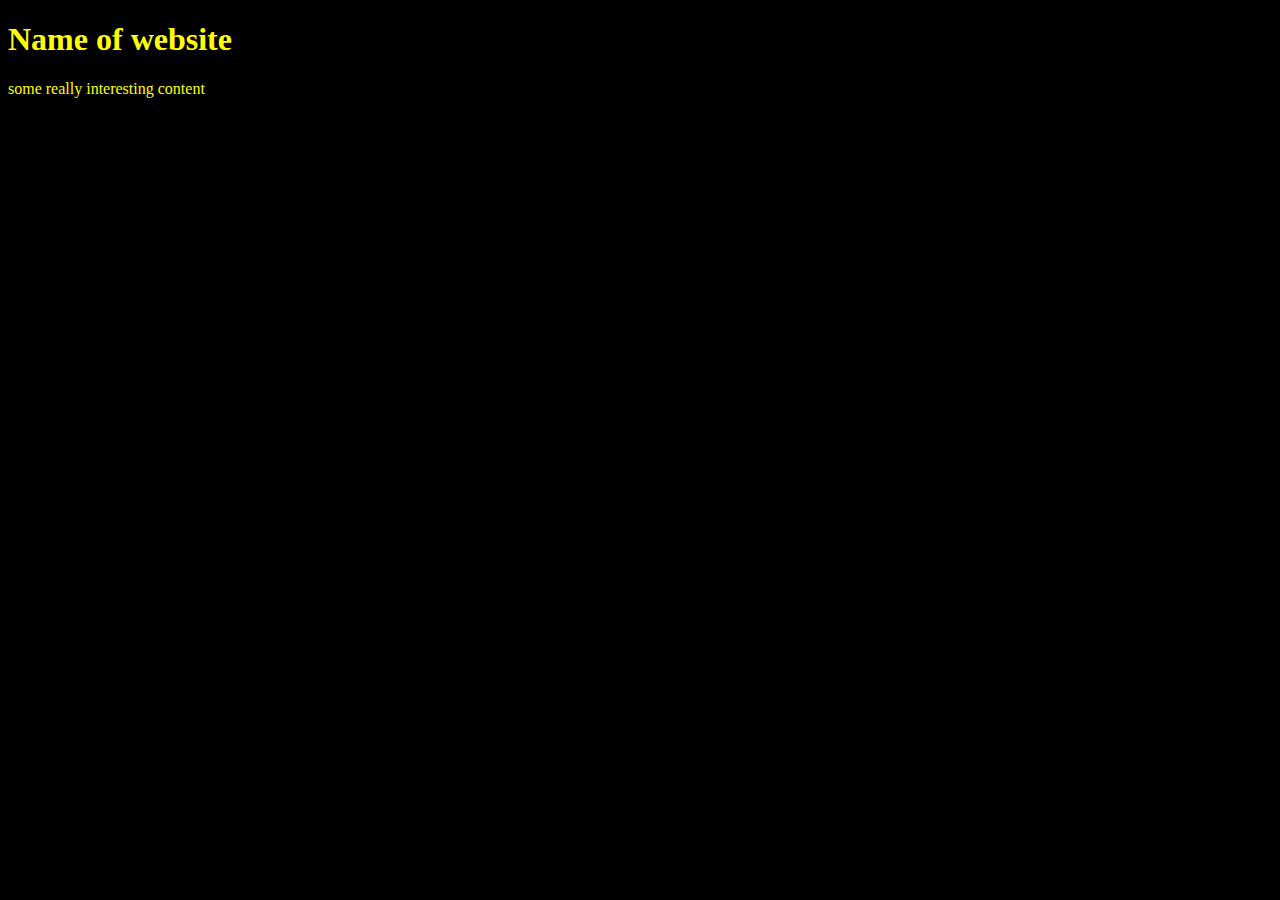
<file: unit_1/index.html>
<!DOCTYPE html>
<html>
<head>
	<link rel="stylesheet" type="text/css" href="css/style.css">
<title>Placeholder for name of my website</title>
<body>
	<h1>Name of website</h1>
	<p>some really interesting content</p>
</body>
</file>
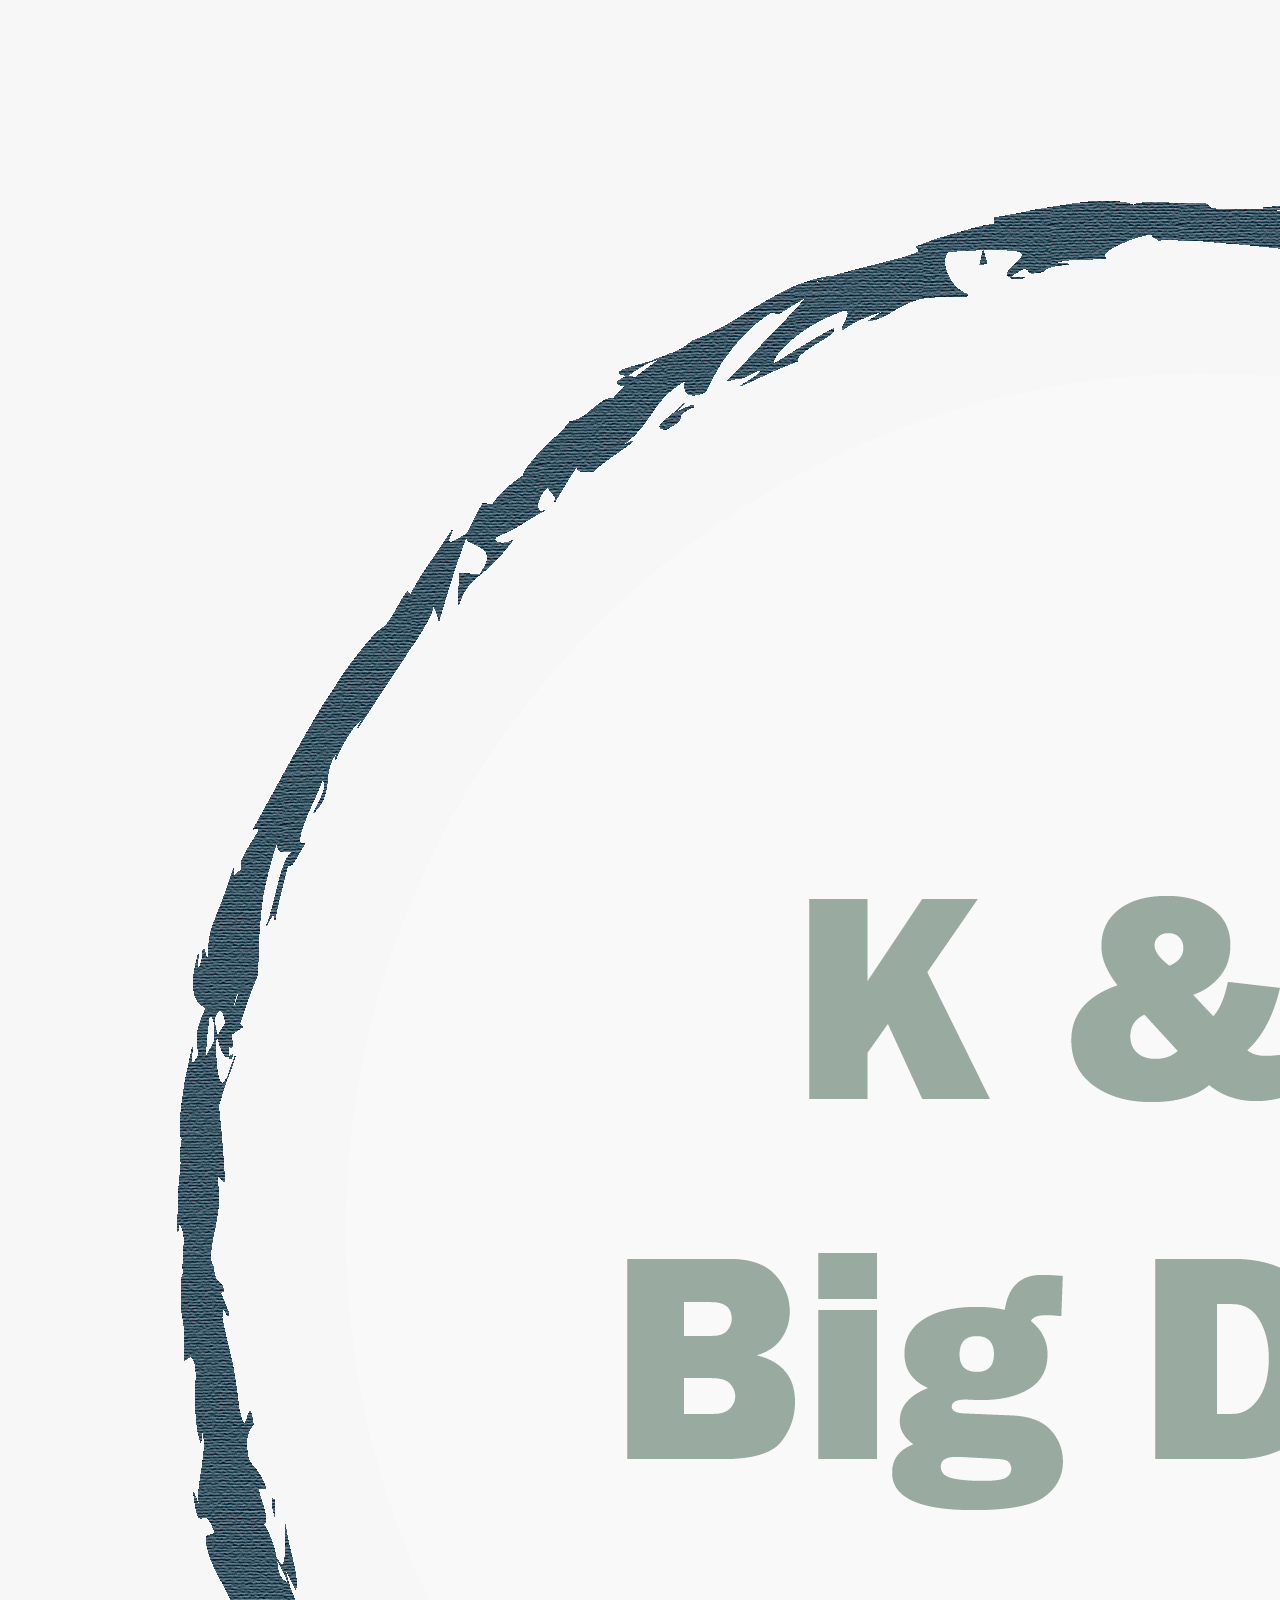
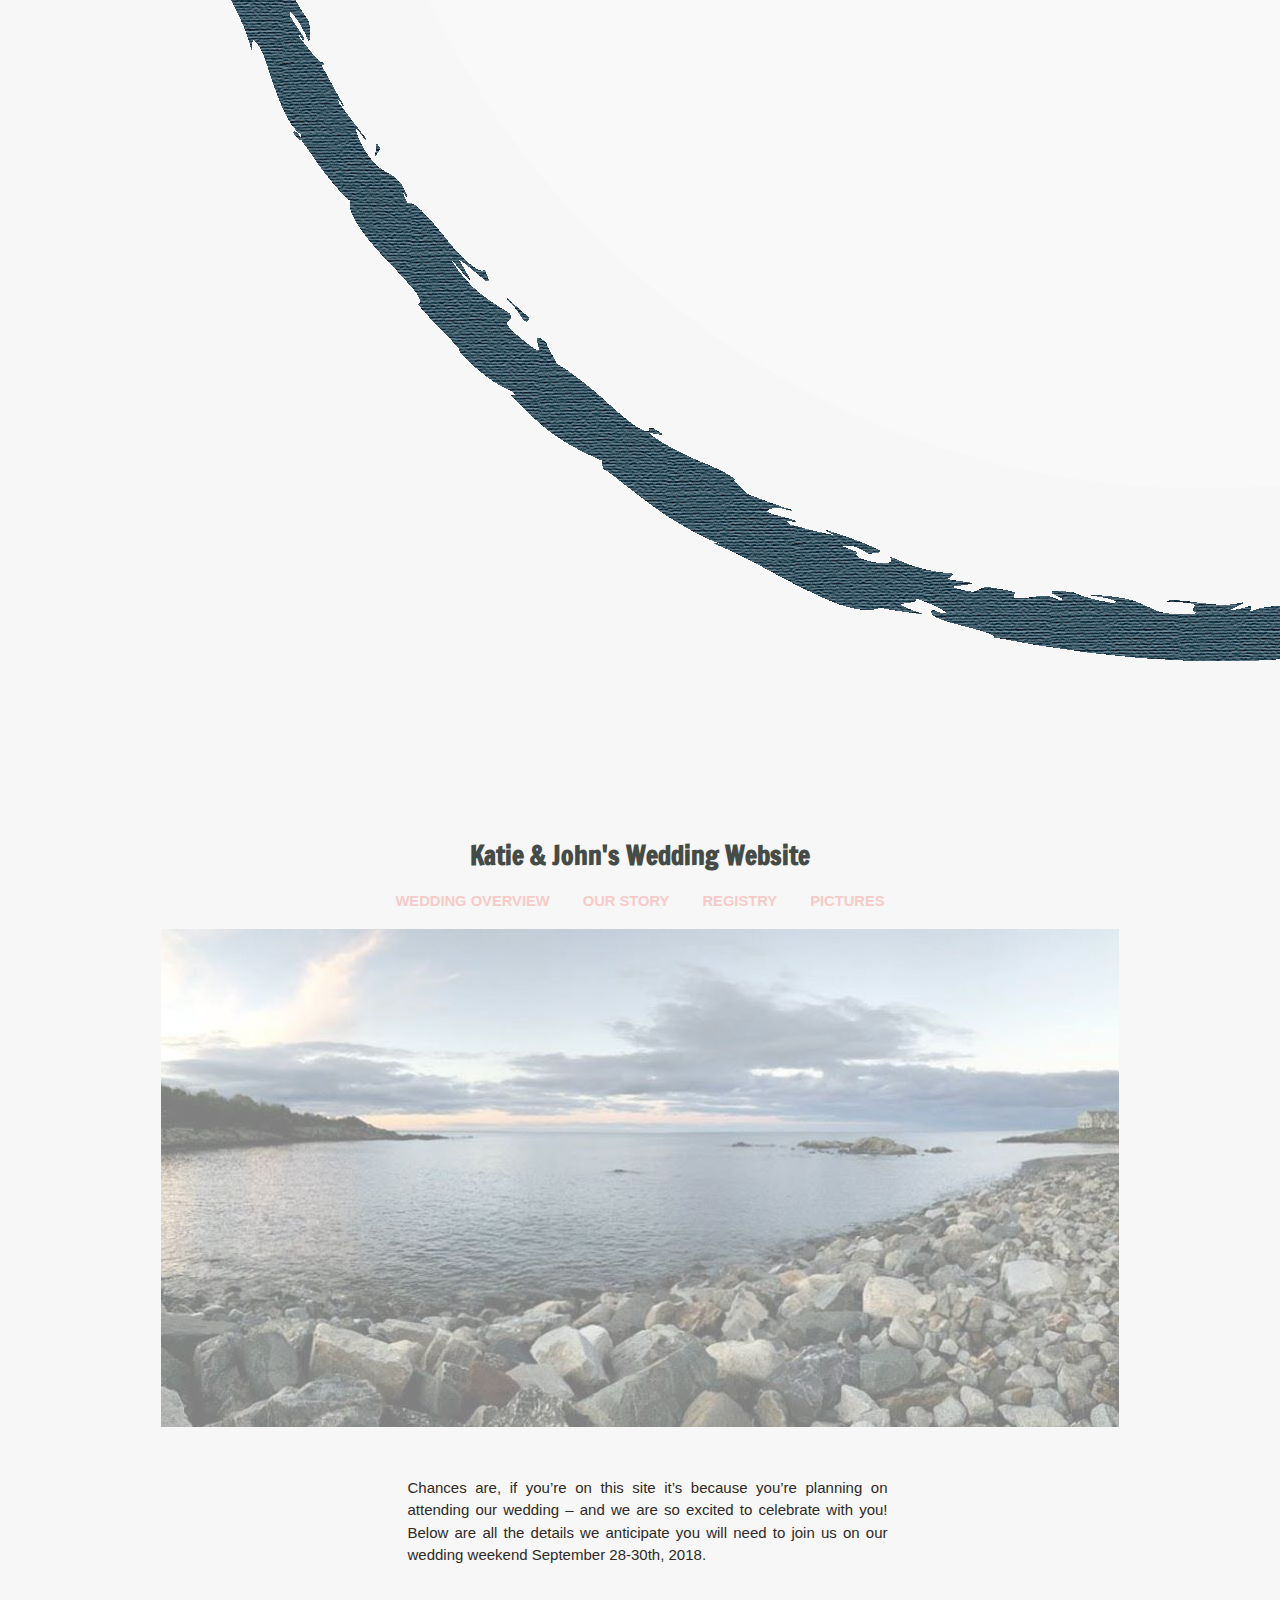
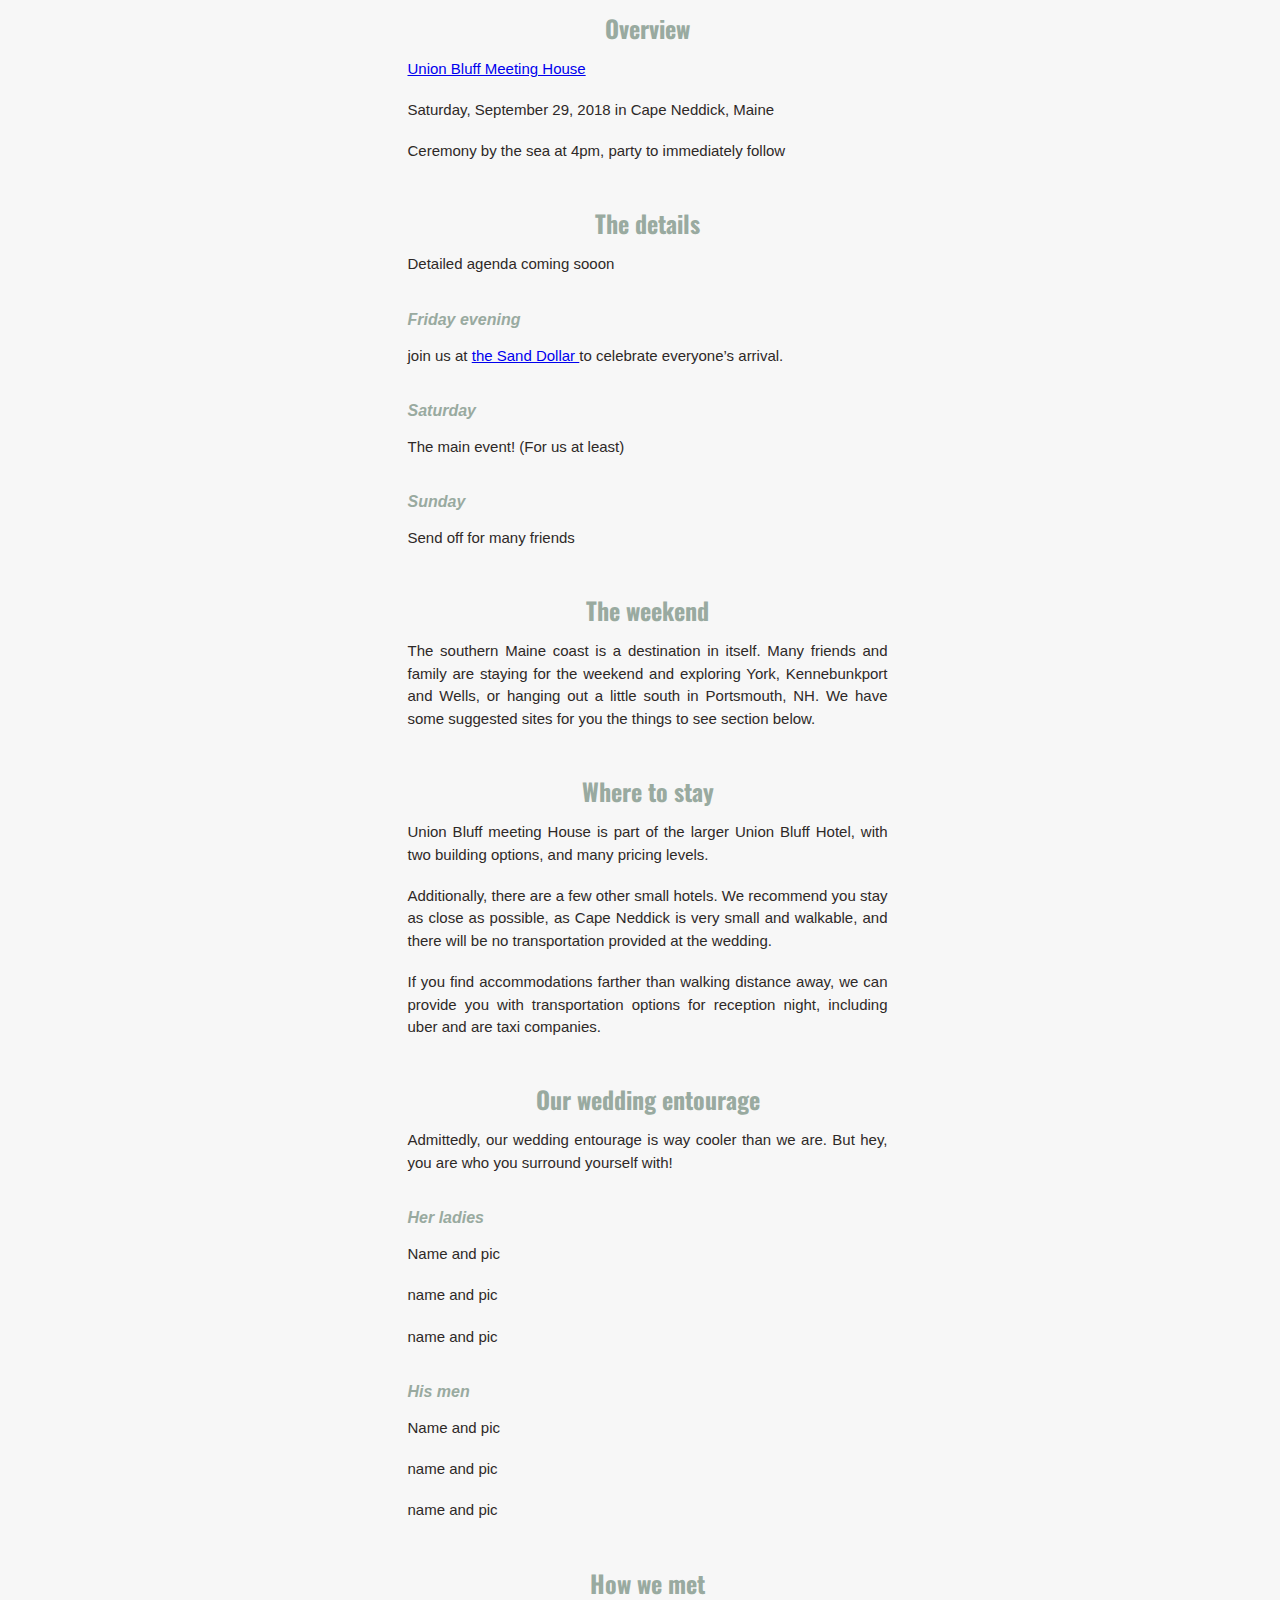
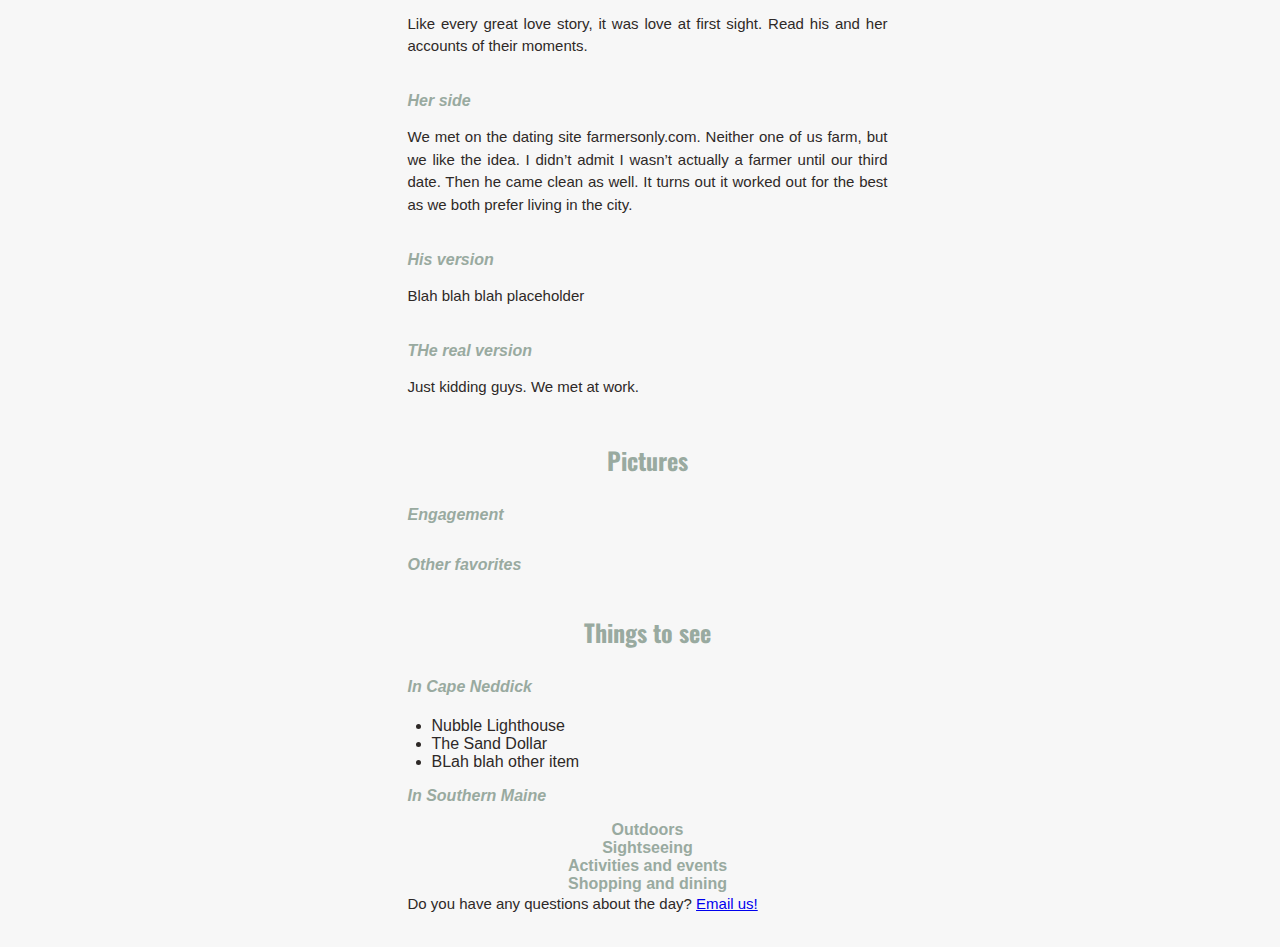
<file: unit_4/wedding website/index.html>
<!DOCTYPE html>
<html>
<head>
	<title>Katie's webpage</title>

	<link rel="stylesheet" type="text/css" href="css/style.css">
</head>

<body>

	<header>
		<img id="logo" src="https://kmcniff.github.io/unit_4/wedding website/images/weddingfakelogo.png" alt="made up logo" title="katie's super cool future logo" align="left" >
		<h1>Katie & John's Wedding Website</h1>

		<nav>
			<a href="#">Wedding overview</a>
			<a href="#">Our story</a>
			<a href="#">Registry</a>
			<a href="#">Pictures</a>
		</nav>	
	
		<img id="heroimage" src="https://kmcniff.github.io/unit_3/images/marginalway.jpg">

	</header>
	
	
	<main>
		<p>Chances are, if you’re on this site it’s because you’re planning on attending our wedding – and we are so excited to celebrate with you! Below are all the details we anticipate you will need to join us on our wedding weekend September 28-30th, 2018.</p>
	
	<h2>Overview</h2>
	
		<p><a href='http://www.unionbluff.com/'>Union Bluff Meeting House</a> 
		<p>Saturday, September 29, 2018 in Cape Neddick, Maine</p>
		<p>Ceremony by the sea at 4pm, party to immediately follow</p>

	<h2>The details</h2>

		<p>Detailed agenda coming sooon</p>

		<h3>Friday evening</h3>
	
			<p>join us at <a href='https://www.sanddollarbarandgrille.com/'>the Sand Dollar </a> to celebrate everyone’s arrival. </p>
		<h3>Saturday</h3>

			<p>The main event! (For us at least)</p>

		<h3>Sunday</h3>

			<p>Send off for many friends</p>

	<h2>The weekend</h2>

		<p>The southern Maine coast is a destination in itself. Many friends and family are staying for the weekend and exploring York, Kennebunkport and Wells, or hanging out a little south in Portsmouth, NH. We have some suggested sites for you the things to see section below.</p>

	<h2>Where to stay</h2>

		<p>Union Bluff meeting House is part of the larger Union Bluff Hotel, with two building options, and many pricing levels. 

		<p>Additionally, there are a few other small hotels. We recommend you stay as close as possible, as Cape Neddick is very small and walkable, and there will be no transportation provided at the wedding.</p>

		<p>If you find accommodations farther than walking distance away, we can provide you with transportation options for reception night, including uber and are taxi companies.</p>  

	<h2>Our wedding entourage</h2>

		<p> Admittedly, our wedding entourage is way cooler than we are. But hey, you are who you surround yourself with!</p>

		<h3>Her ladies</h3>

		<p>Name and pic</p>
		<p>name and pic</p>
		<p>name and pic</p>

		<h3>His men</h3>

		<p>Name and pic</p>
		<p>name and pic</p>
		<p>name and pic</p>

	<h2>How we met</h2>

	<p>Like every great love story, it was love at first sight. Read his and her accounts of their moments.</p>

		<h3>Her side</h3>

		<p>We met on the dating site farmersonly.com. Neither one of us farm, but we like the idea. I didn’t admit I wasn’t actually a farmer until our third date. Then he came clean as well. It turns out it worked out for the best as we both prefer living in the city.</p>

		<h3>His version</h3>

		<p>Blah blah blah placeholder</p>

		<h3>THe real version</h3>

		<p>Just kidding guys. We met at work.</p>

	<h2>Pictures</h2>

		<h3>Engagement</h3>

		<h3>Other favorites</h3>

	<h2>Things to see</h2>

		<h3>In Cape Neddick</h3>

		<ul>
		<li>Nubble Lighthouse</li>
		<li>The Sand Dollar</li>
		<li>BLah blah other item</li>
		</ul>

		<h3>In Southern Maine</h3>

			<h4>Outdoors</h4>

			<h4>Sightseeing</h4>

			<h4>Activities and events</h4>

			<h4>Shopping and dining</h4>

		<p>Do you have any questions about the day? <a href="mailto:kate.mcniff@gmail.com">Email us!</a></p>
	</main>	
</body>
</html>
</file>
<file: unit_1/css/style.css>
body {
	background-color: black;
}

h1, p {
	color:yellow;
}
</file>
<file: unit_4/wedding website/css/style.css>
@import url('https://fonts.googleapis.com/css?family=Oswald');
@import url('https://fonts.googleapis.com/css?family=Francois+One');




* {
	padding: 0;
	margin: 0;
}

body {
	font-family: helvetica, arial, sans-serif;
	color: #99AAA0;
	background: #F7F7F7;
	text-align: center;
}

main {
	padding-top: 15px;
	padding-left: 15px;
	margin: 2em auto;
	max-width: 30em;
}

p {
	text-align: justify;
	font-family: helvetica, arial, sans-serif;
	font-size: 15px;
	line-height: 1.5em;
	color: #2E2927;
	margin-bottom: 1.25em
}

#heroimage{
	max-width: 100%;
}
#logo{
	margin: 2em;
}

h1 {
	font-size: 2em;
	font-family: 'Francois One', sans-serif;
	color: #454C48;
	text-align: center;
}

h2{
	font-size: 1.5em;
	font-family: 'Oswald', sans-serif;
	padding-top: 1em;
	padding-bottom: .5em;
}

h3{
	font-size: 1em;
	padding-top: 1em;
	padding-bottom: 1em;
	font-style: italic;
	text-align: left;
}
header{
	font-family: helvetica, arial, sans-serif;
	font-size: 80%;
	color: #323040;
	text-align: center;
	background-size: 100%;
	padding-top: 2em;
}
nav{
	padding-top: 20px;
	padding-bottom: 20px;
	text-transform: none;
}
nav a{
	font-family: helvetica, arial, sans-serif;
	font-size: 1.15em;
	text-align: center;
	text-decoration: none;
	text-transform: uppercase;
	font-weight: bold;
	margin: 1em;
	color: #F7CAC7;
}


ul {
	text-align: left;
	color: #2E2927;
	padding-top: 5px;
	padding-left: 5%;
}
</file>
